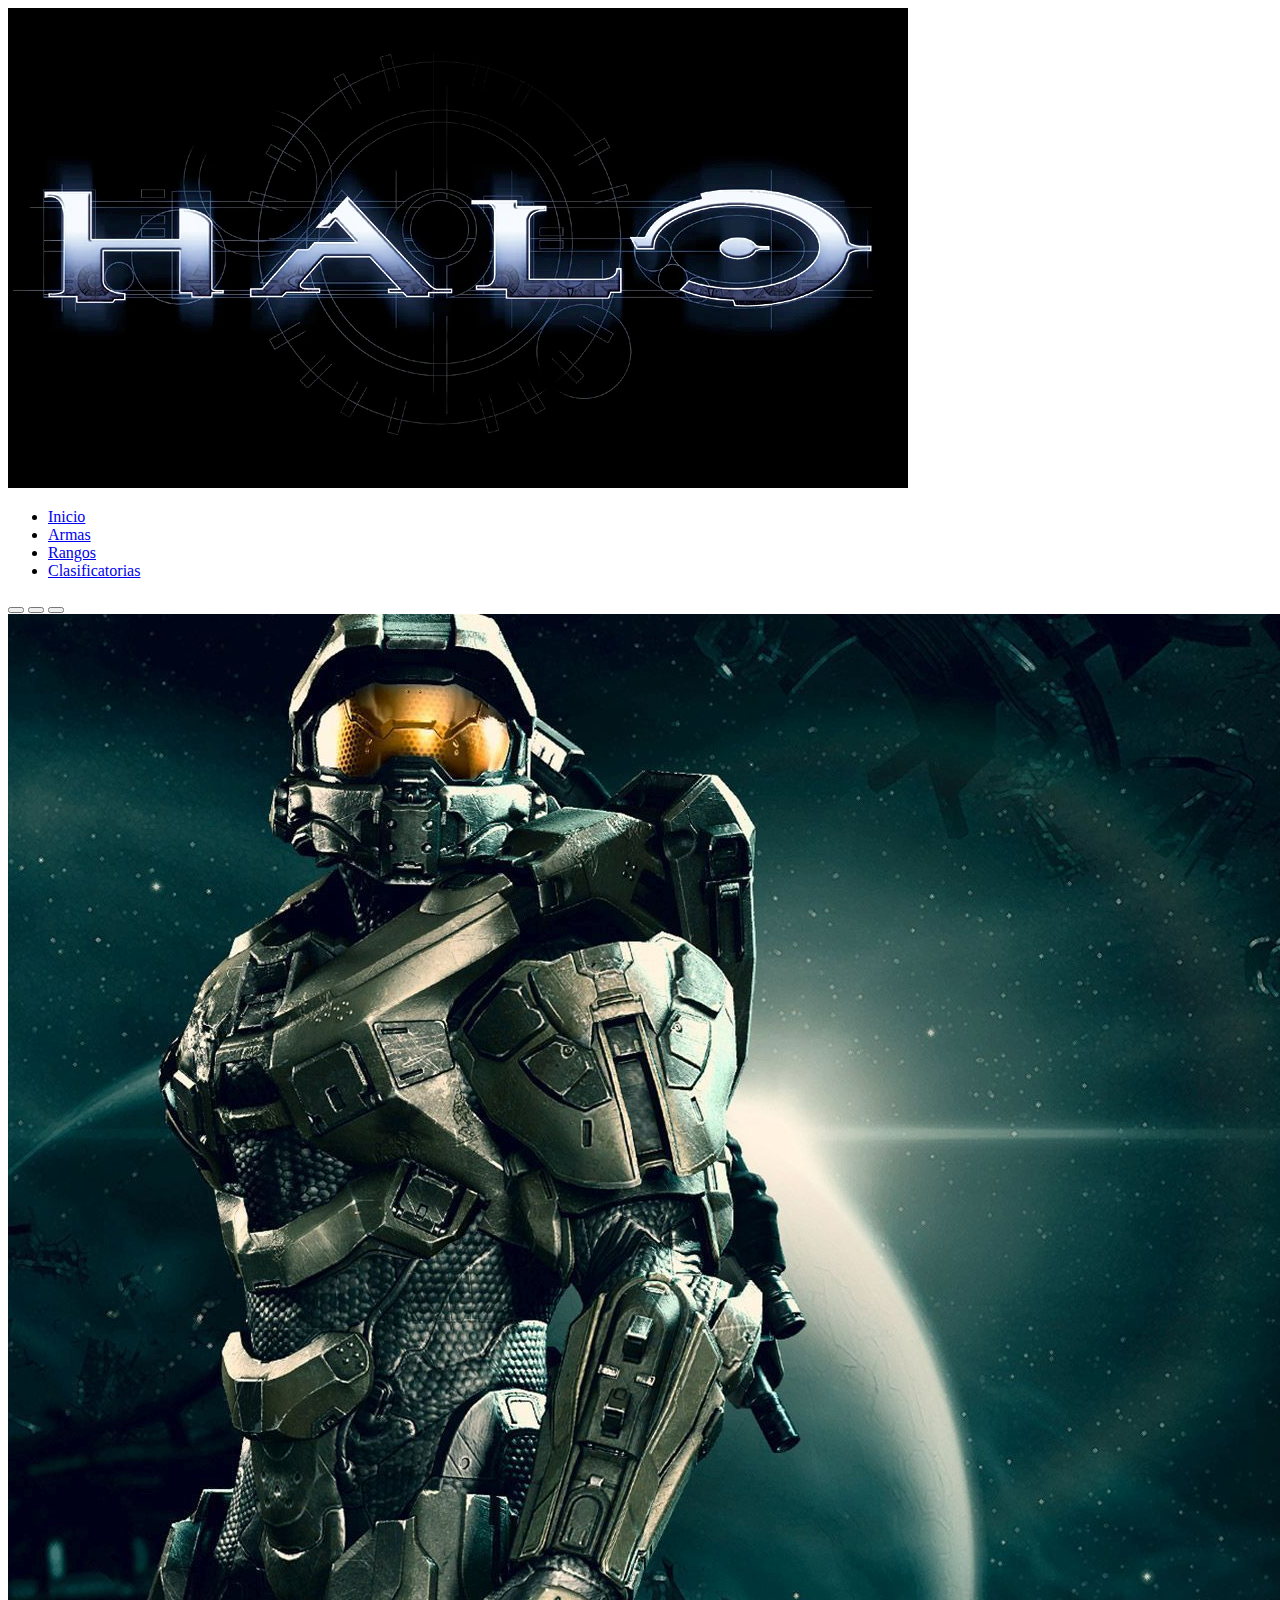
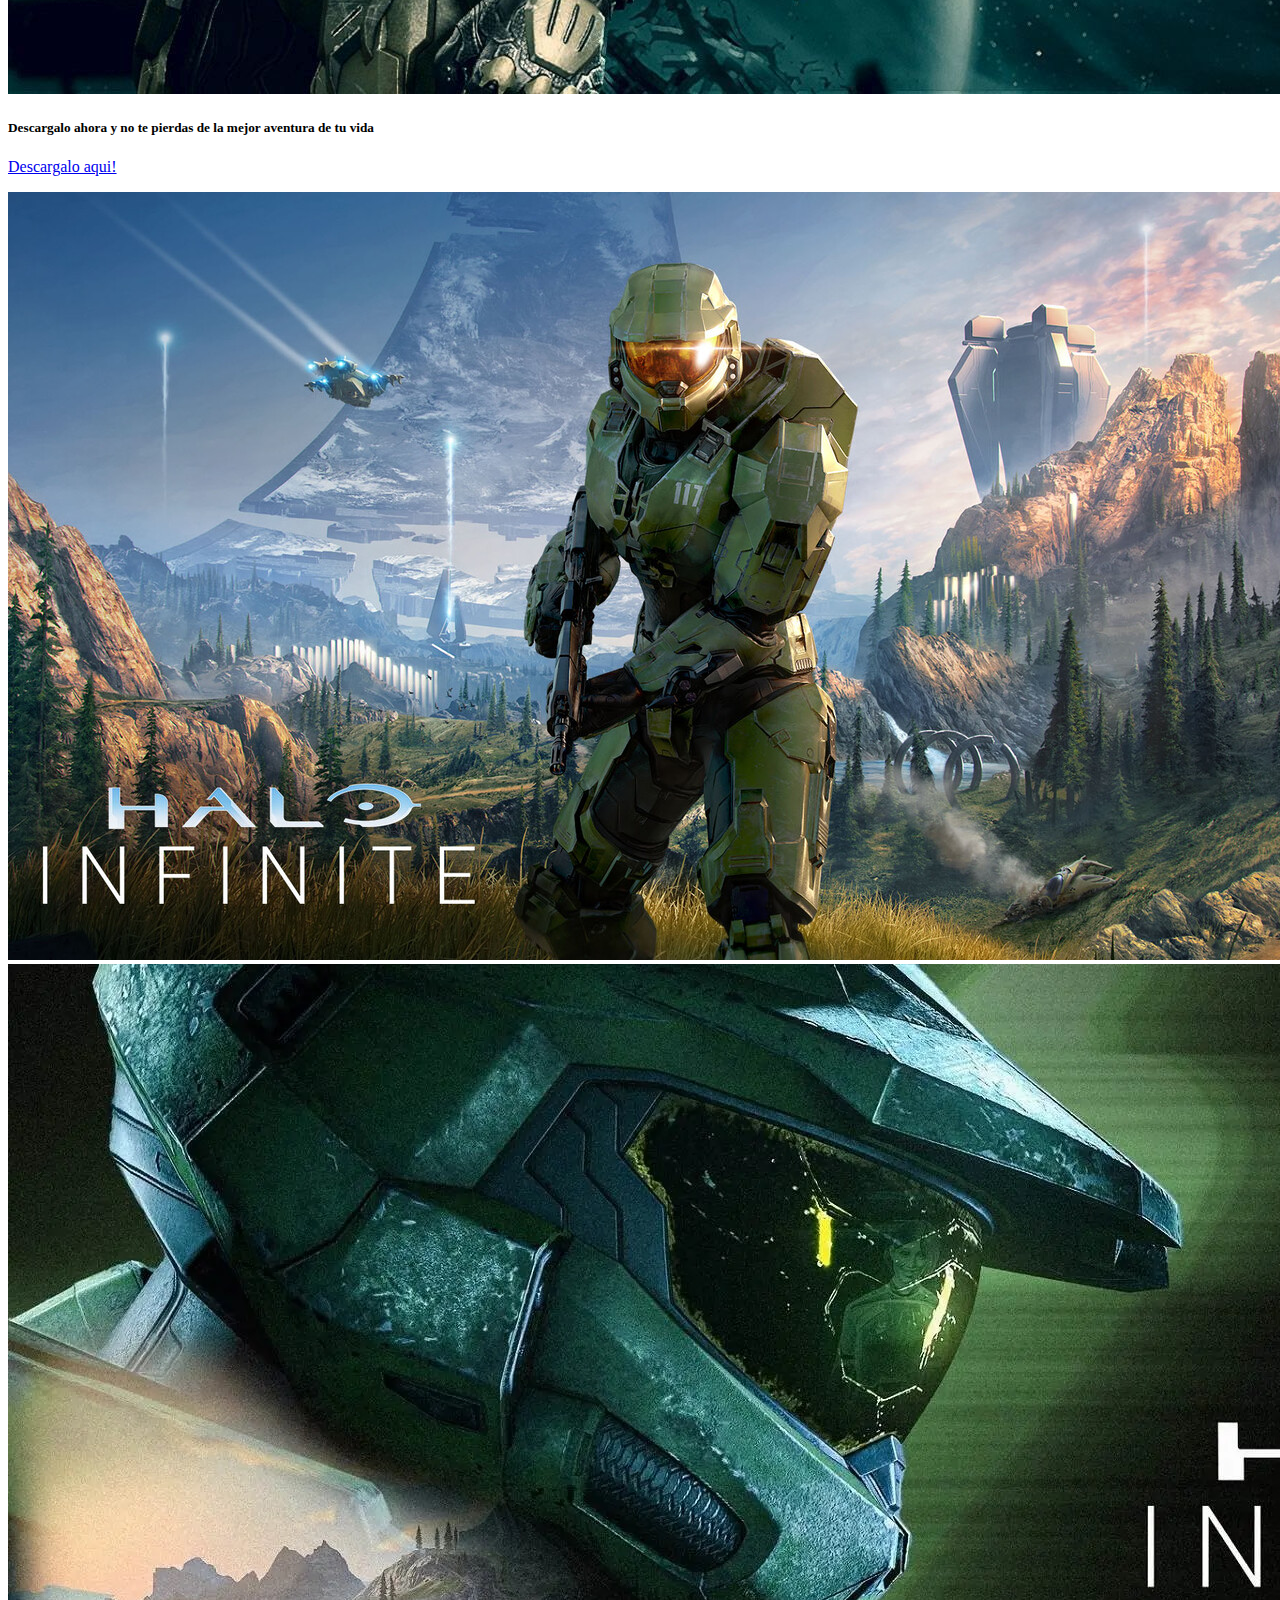
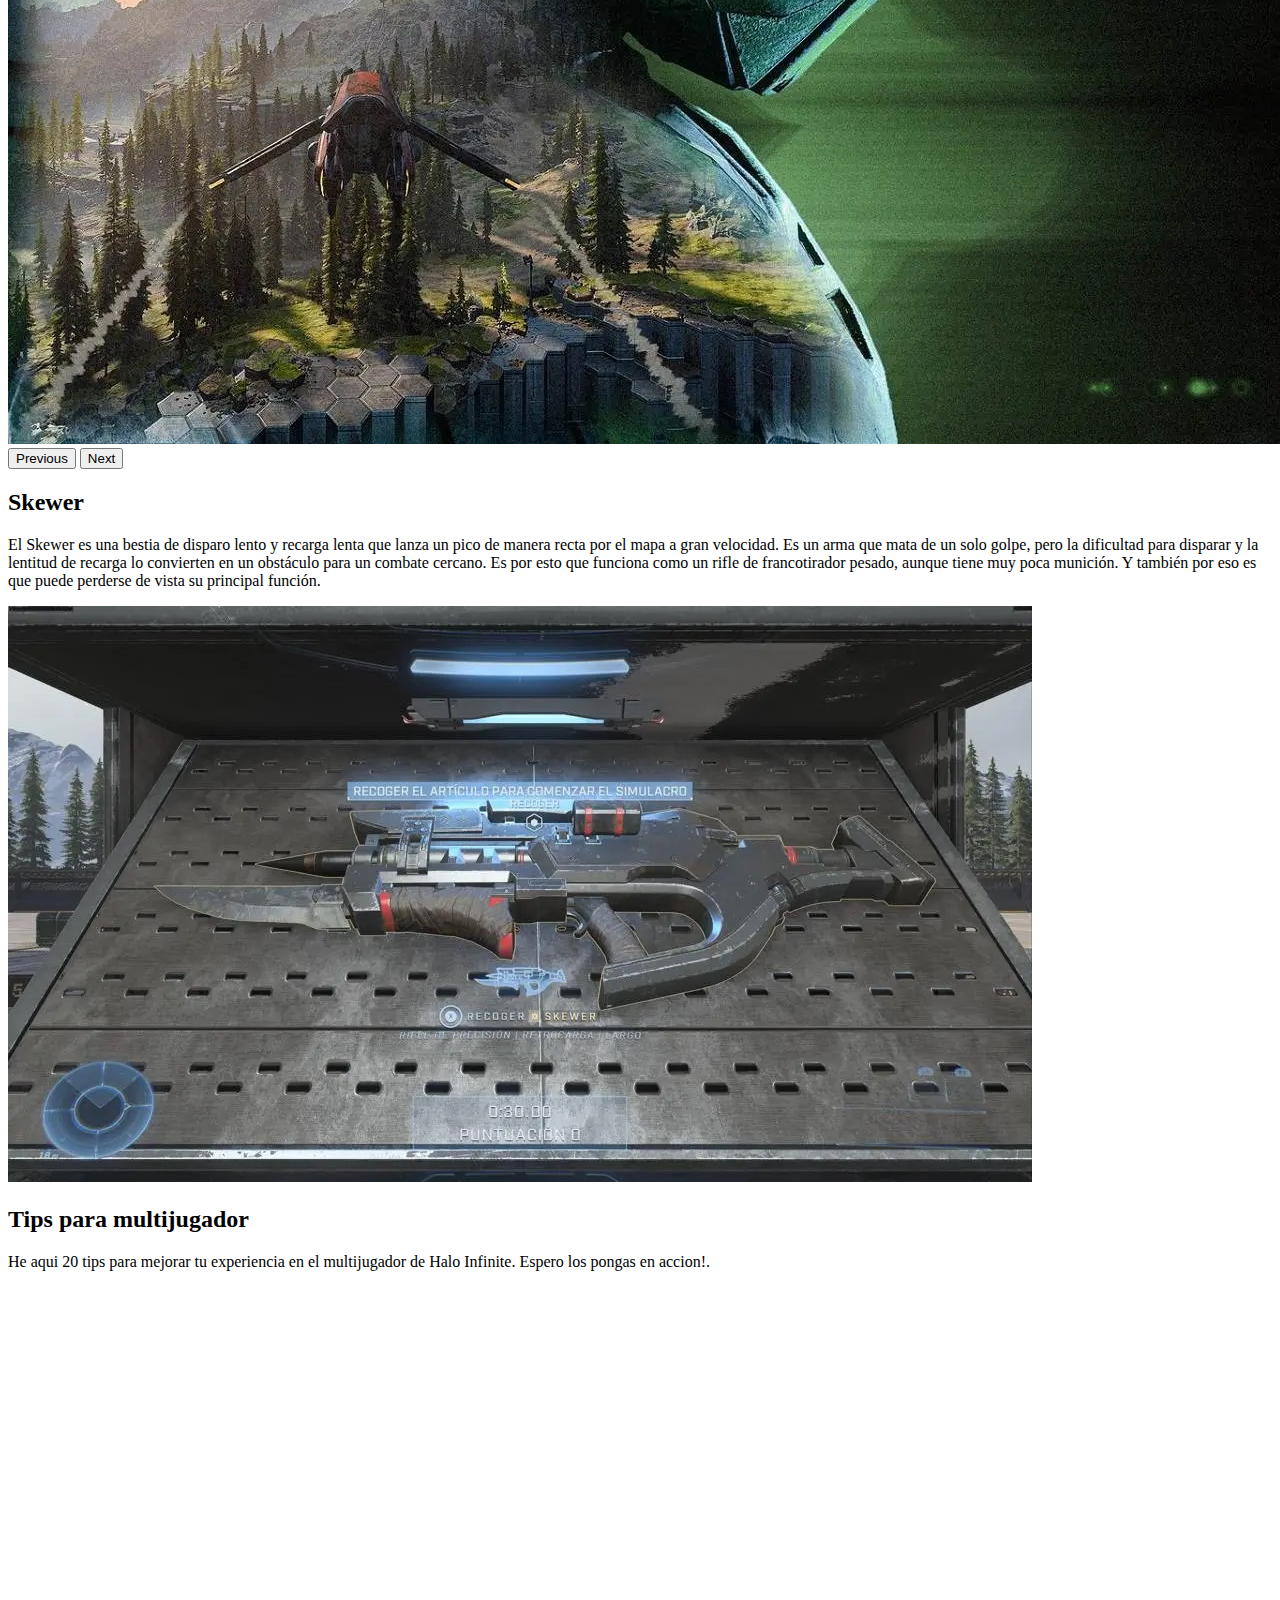
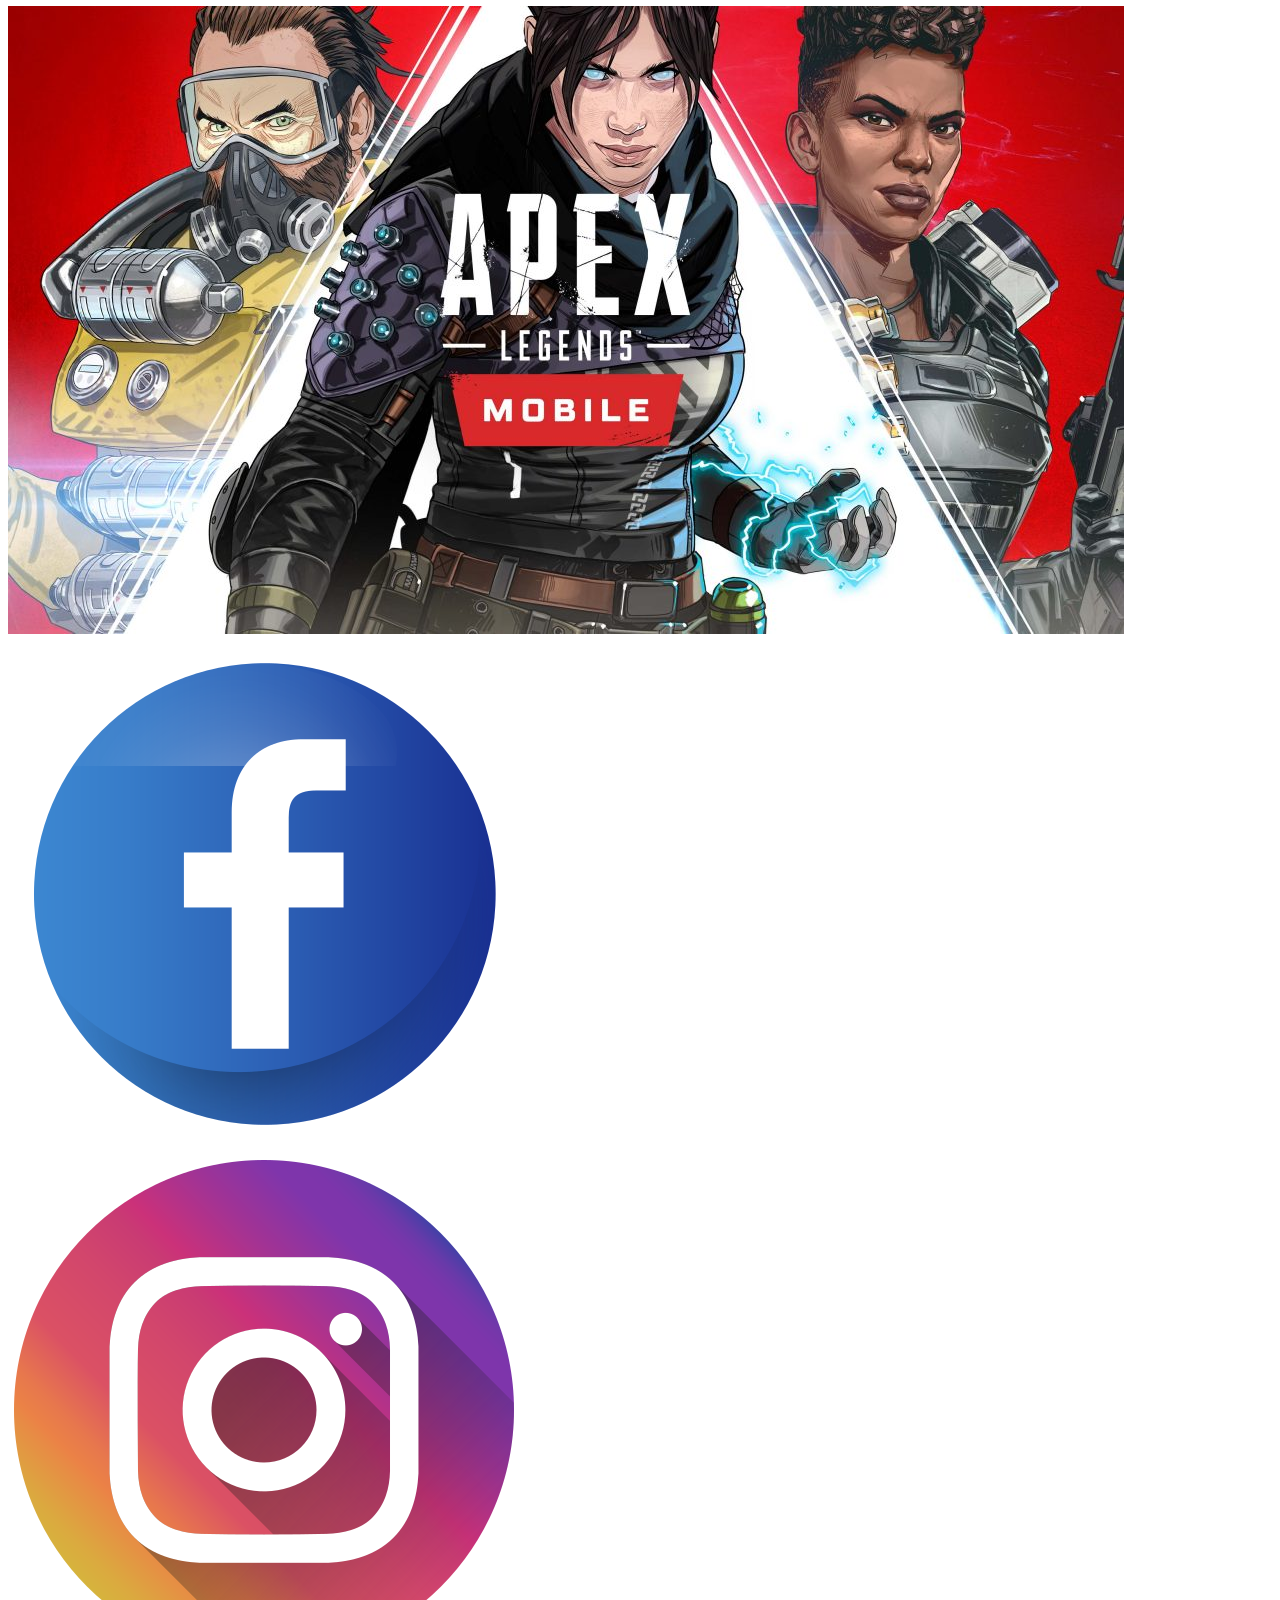
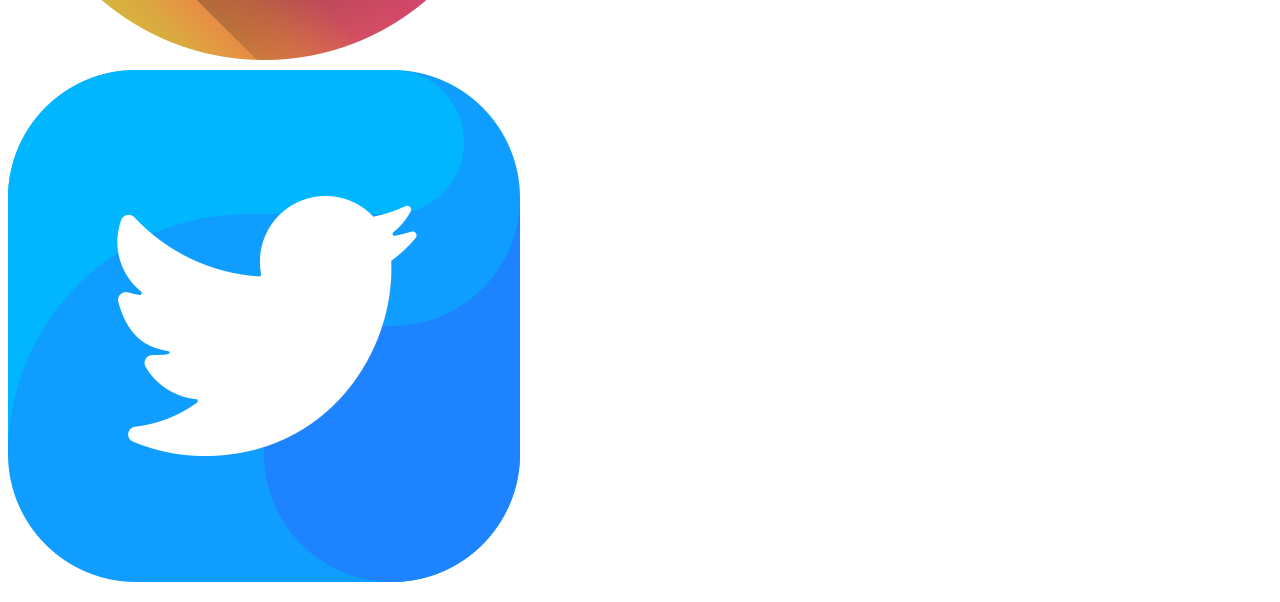
<file: index.html>
<!DOCTYPE html>
<html lang="en">
<head>
    <meta charset="UTF-8">
    <meta http-equiv="X-UA-Compatible" content="IE=edge">
    <meta name="viewport" content="width=device-width, initial-scale=1.0">
    <title>Halo Infinite</title>
    <!-- CSS boostrap -->
    <link href="https://cdn.jsdelivr.net/npm/bootstrap@5.2.2/dist/css/bootstrap.min.css" rel="stylesheet" integrity="sha384-Zenh87qX5JnK2Jl0vWa8Ck2rdkQ2Bzep5IDxbcnCeuOxjzrPF/et3URy9Bv1WTRi" crossorigin="anonymous">
</head>
    
    
<body>
    <header id="header">
        <div class="logo">
            <img src="./img/logo.jpg" alt="logo">
        </div>
        <nav class="menu">
            <ul>
                <li><a href="./index.html">Inicio</a></li>
                <li><a href="./pages/armas.html">Armas</a></li>
                <li><a href="./pages/rangos.html">Rangos</a></li>
                <li><a href="./pages/clasificatorias.html">Clasificatorias</a></li>
            </ul>
        </nav>
    </header>
    
    <main id="principal">
        <div id="carouselExampleCaptions" class="carousel slide" data-bs-ride="false">
            <div class="carousel-indicators">
              <button type="button" data-bs-target="#carouselExampleCaptions" data-bs-slide-to="0" class="active" aria-current="true" aria-label="Slide 1"></button>
              <button type="button" data-bs-target="#carouselExampleCaptions" data-bs-slide-to="1" aria-label="Slide 2"></button>
              <button type="button" data-bs-target="#carouselExampleCaptions" data-bs-slide-to="2" aria-label="Slide 3"></button>
            </div>
            <div class="carousel-inner">
              <div class="carousel-item active">
                <img src="./img/spartan.jpg" class="d-block w-100" alt="spartan">
                <div class="carousel-caption d-none d-md-block">
                  <h5>Descargalo ahora y no te pierdas de la mejor aventura de tu vida </h5>
                  <p><a href="https://www.xbox.com/es-CO/games/halo-infinite" target="_blank">Descargalo aqui!</a></p>
                </div>
              </div>
              <div class="carousel-item">
                <img src="./img/infinite.jpeg" class="d-block w-100" alt="infinite">
            </div>
            <div class="carousel-item">
              <img src="./img/Halo-Infinite.jpg" class="d-block w-100" alt="halo-infinite">
                </div>
            </div>
            <button class="carousel-control-prev" type="button" data-bs-target="#carouselExampleCaptions" data-bs-slide="prev">
                <span class="carousel-control-prev-icon" aria-hidden="true"></span>
                <span class="visually-hidden">Previous</span>
            </button>
            <button class="carousel-control-next" type="button" data-bs-target="#carouselExampleCaptions" data-bs-slide="next">
                <span class="carousel-control-next-icon" aria-hidden="true"></span>
                <span class="visually-hidden">Next</span>
            </button>
      </div>
                
                
    </main>

    <section id="armas">
        <div class="armaPri">
            <h2>Skewer</h2>
            <p>El Skewer es una bestia de disparo lento y recarga lenta que lanza un pico de manera recta por el mapa a gran velocidad. Es un arma que mata de un solo golpe, pero la dificultad para disparar y la lentitud de recarga lo convierten en un obstáculo para un combate cercano. Es por esto que funciona como un rifle de francotirador pesado, aunque tiene muy poca munición. Y también por eso es que puede perderse de vista su principal función.</p>
        </div>

        <div class="imgArma">
            <a href="./pages/armas.html"><img src="./img/armas/Skewer.jpg" alt="">
            </a>
        </div>
    </section>

    <section id="tips">
        <div class="trucos">
            <h2>Tips para multijugador</h2>
            <p>He aqui 20 tips para mejorar tu experiencia en el multijugador de Halo Infinite. Espero los pongas en accion!.</p>

        </div>

        <div class="truc">
            <iframe width="560" height="315" src="https://www.youtube.com/embed/sIS2DYFETGU" title="YouTube video player" frameborder="0" allow="accelerometer; autoplay; clipboard-write; encrypted-media; gyroscope; picture-in-picture" allowfullscreen></iframe>
        </div>
    </section>

    <aside id="apex">
        <a href="https://www.ea.com/es-es/games/apex-legends" target="_blank">
            <img src="./img/apex.jpg" alt="apex">
        </a>
    </aside>

    <footer id="redes">
        <div>
            <div>
                <a href="https://es-la.facebook.com/" target="_blank"><img src="./img/redes/facebook.png" alt="facebook"></a>
            </div>

            <div>
                <a href="https://www.instagram.com/" target="_blank"><img src="./img/redes/instagram.png" alt="instagram"></a>
            </div>

            <div>
                <a href="https://twitter.com/?lang=es" target="_blank"><img src="./img/redes/twitter.png" alt="twitter"></a>
            </div>
        </div>

        <div>
            <p></p>
        </div>
    </footer>
    <!-- JavaScript Bundle with Popper -->
    <script src="https://cdn.jsdelivr.net/npm/bootstrap@5.2.2/dist/js/bootstrap.bundle.min.js" integrity="sha384-OERcA2EqjJCMA+/3y+gxIOqMEjwtxJY7qPCqsdltbNJuaOe923+mo//f6V8Qbsw3" crossorigin="anonymous"></script>
</body>
</html>
</file>
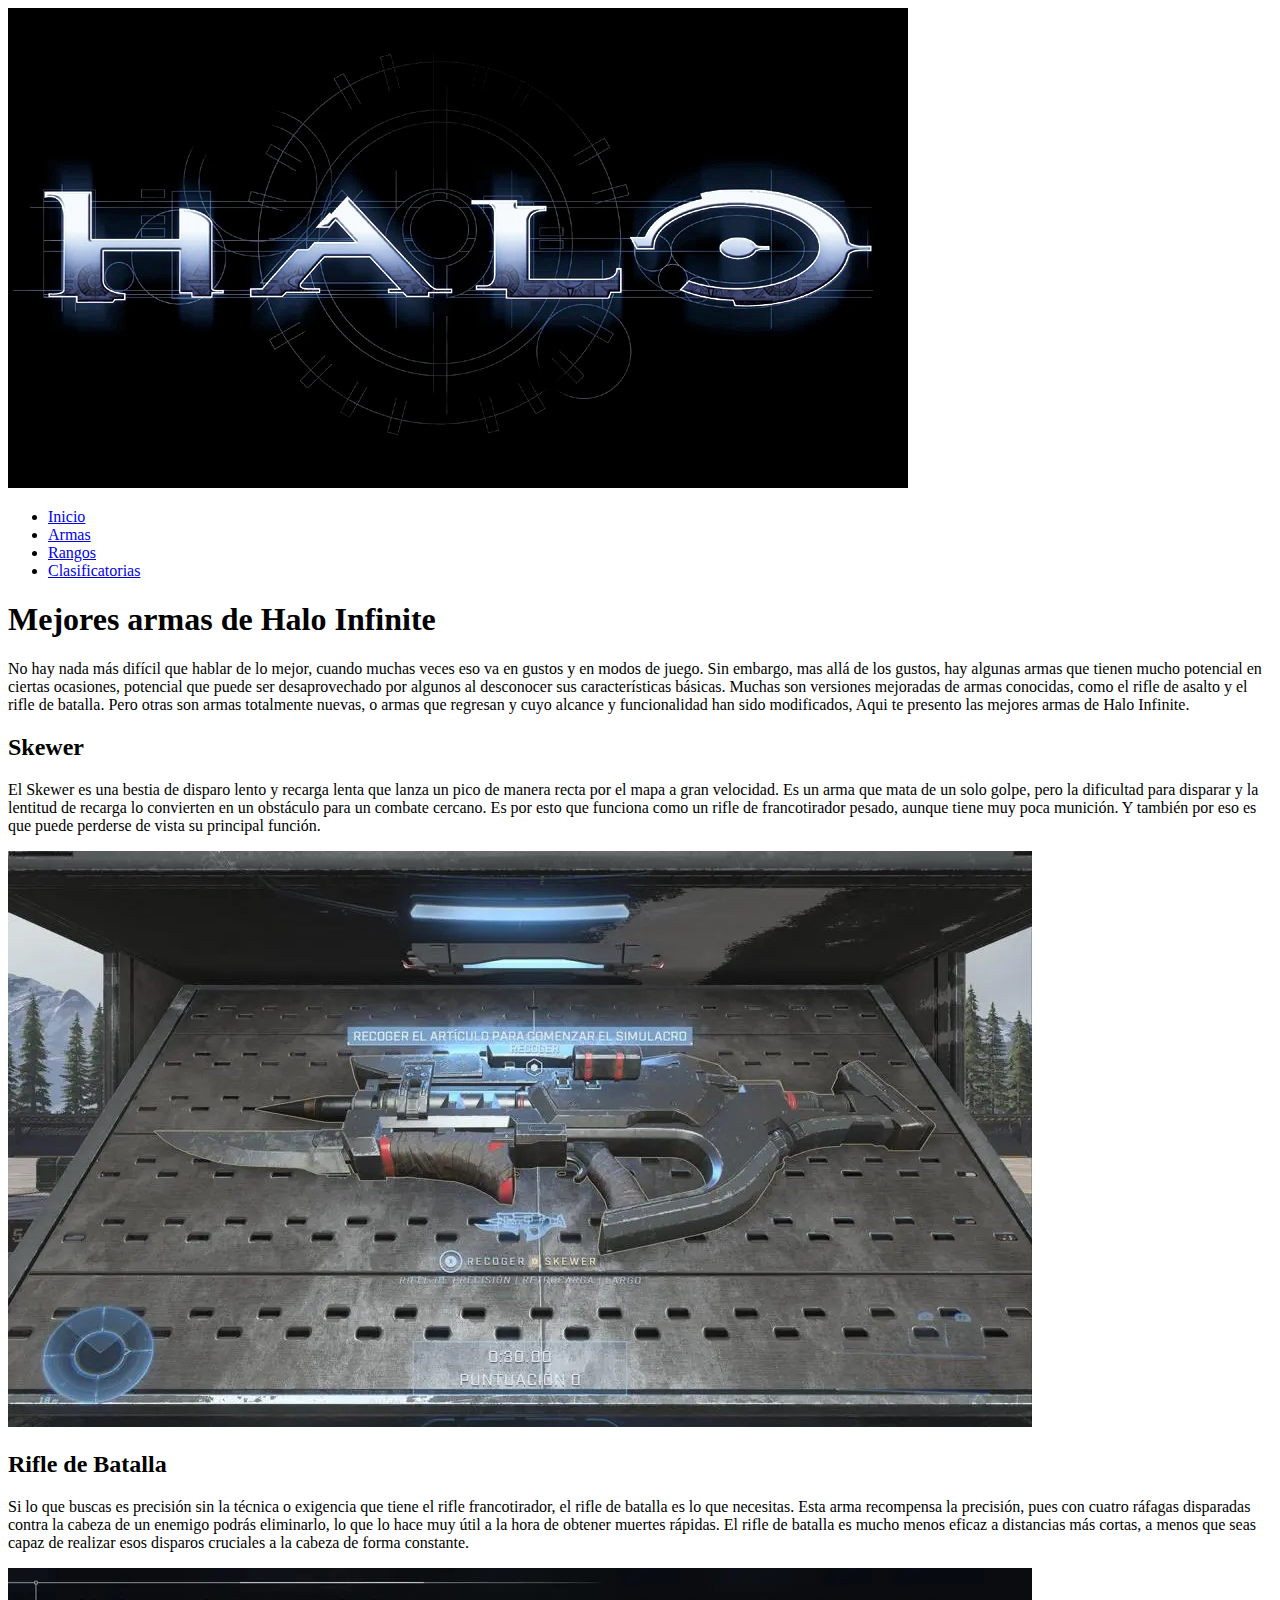
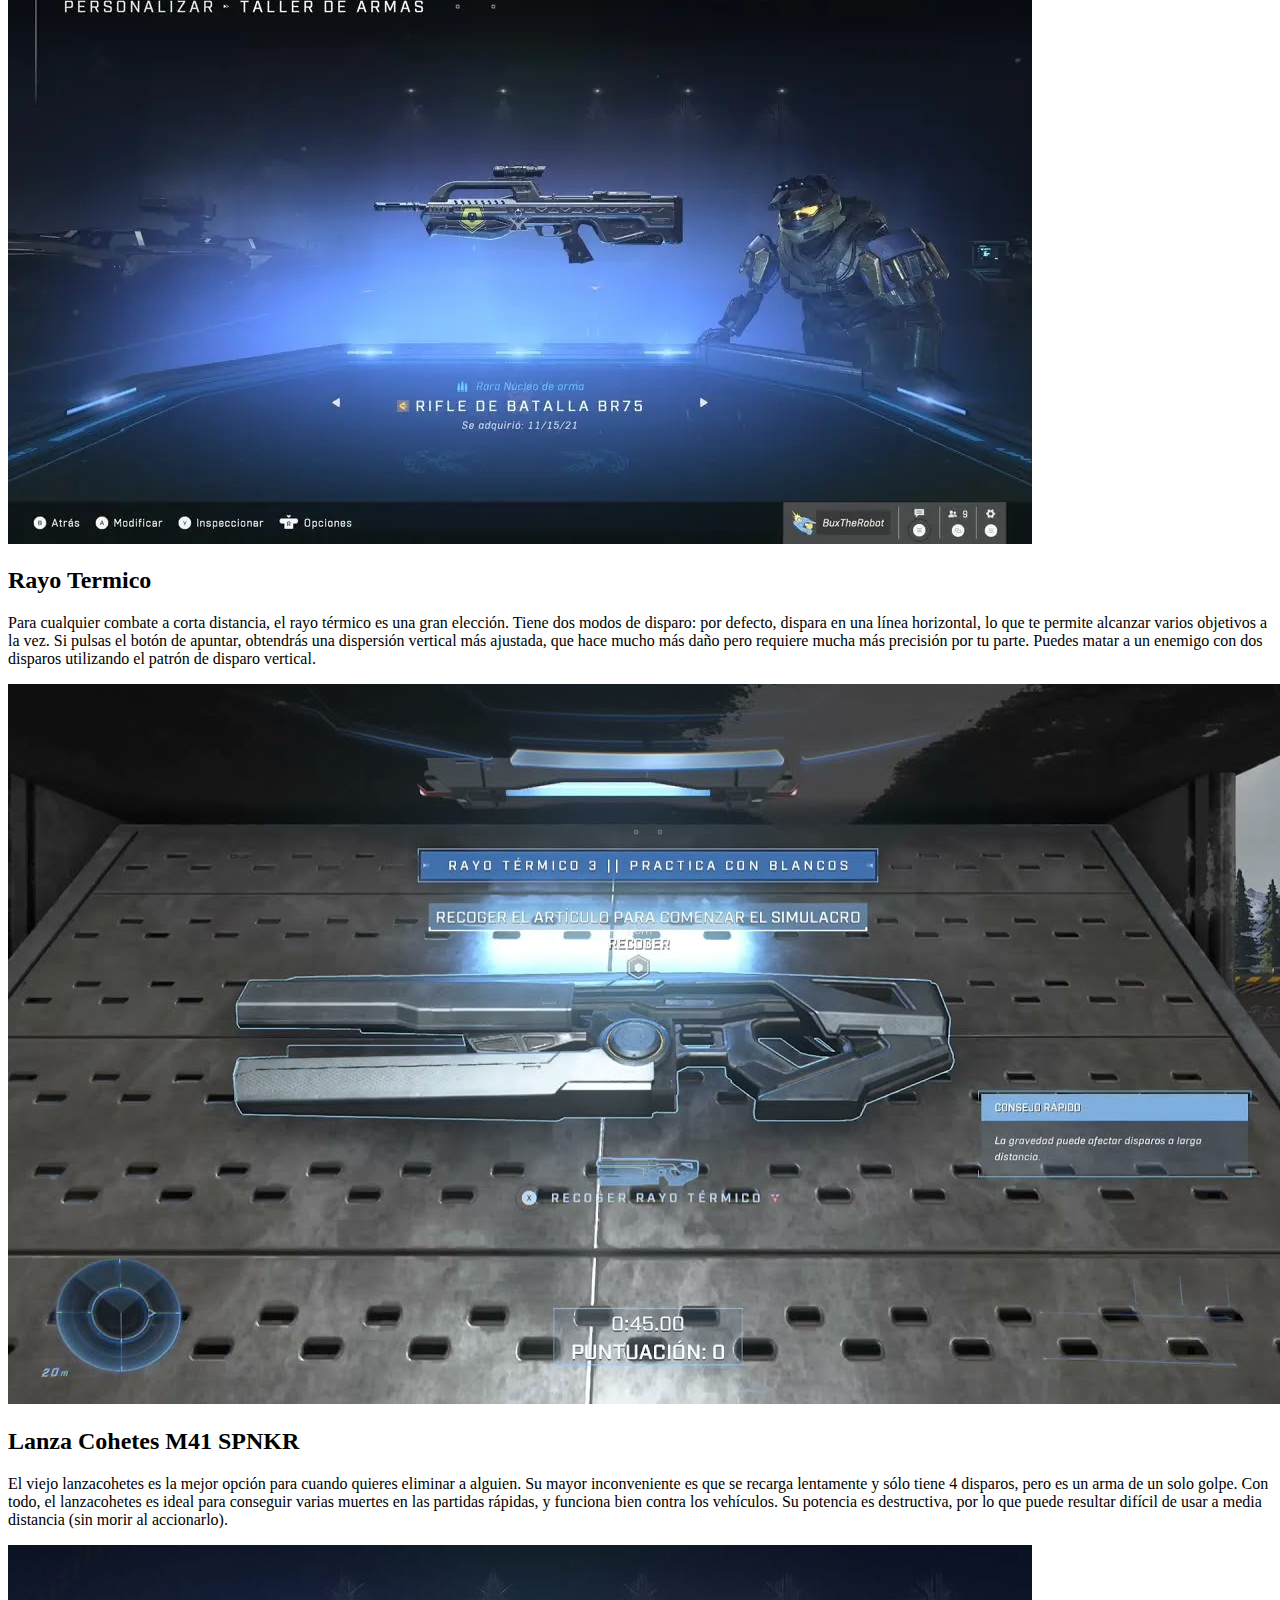
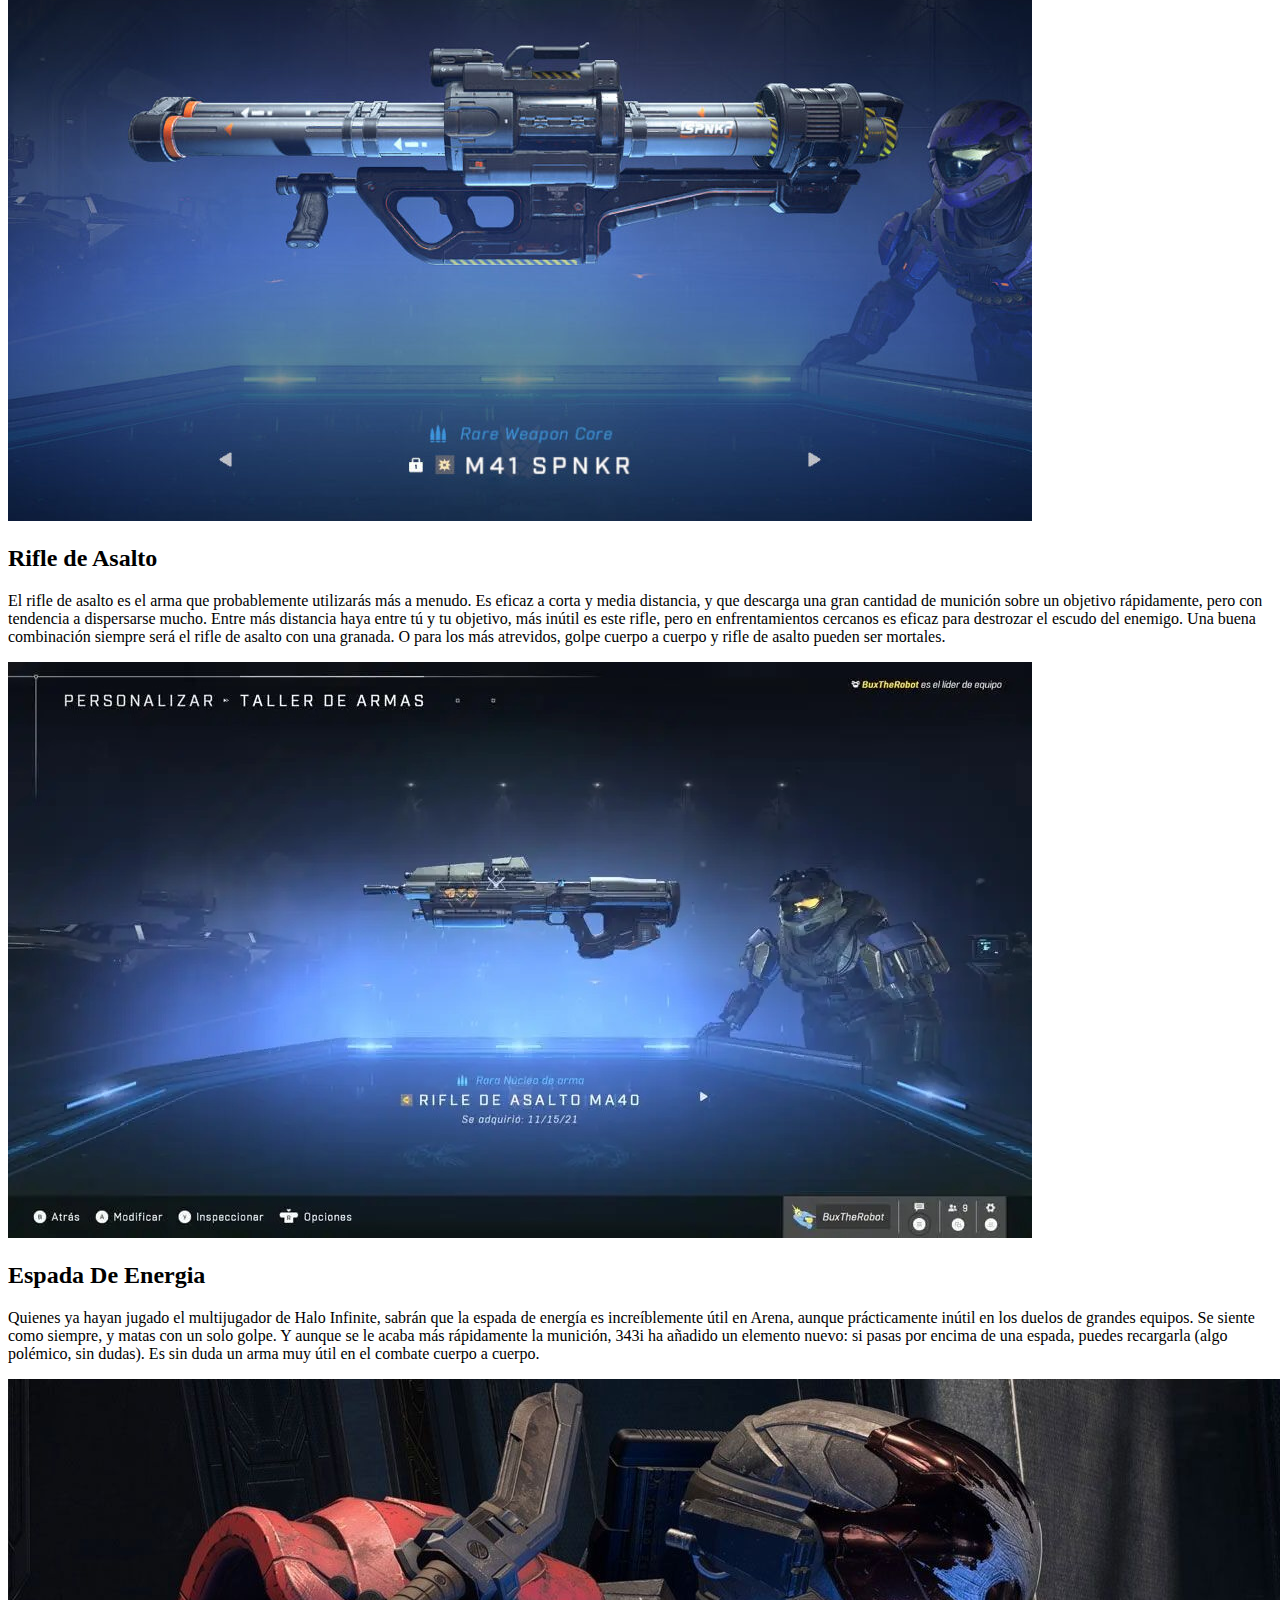
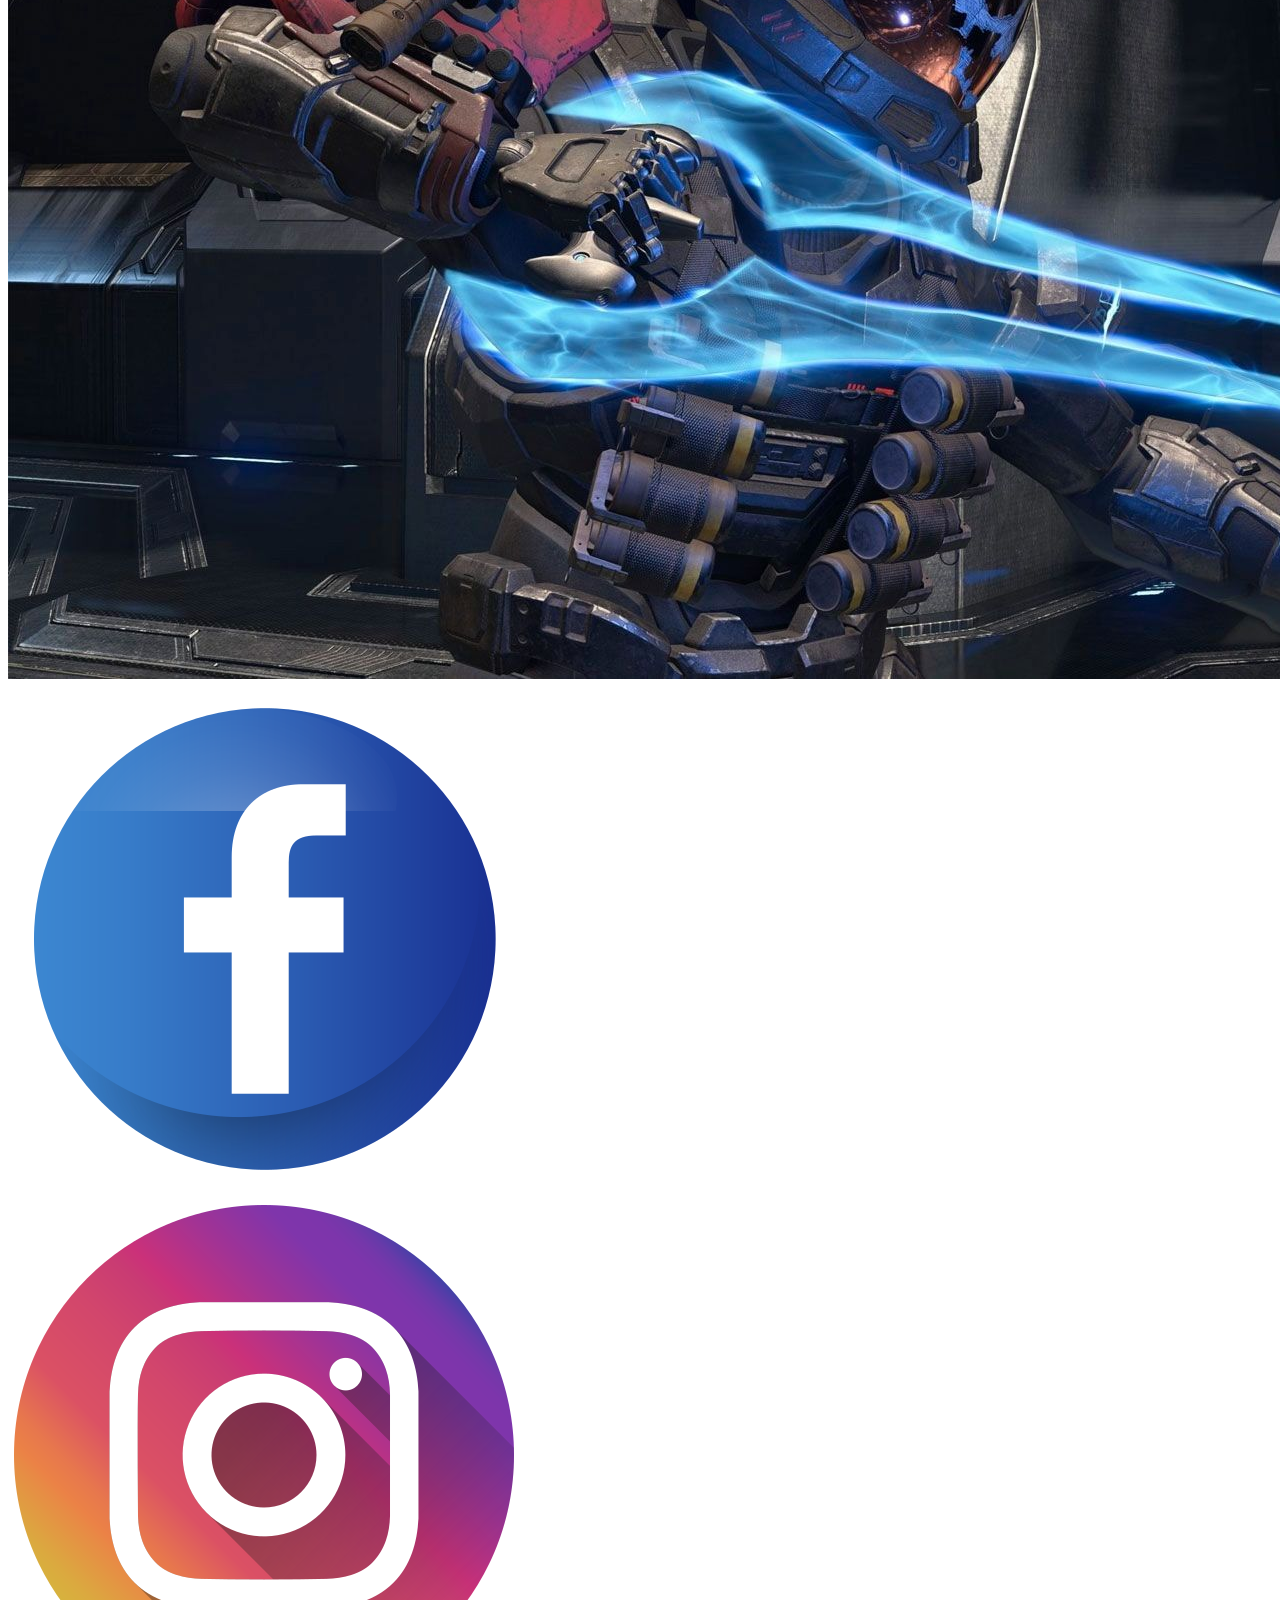
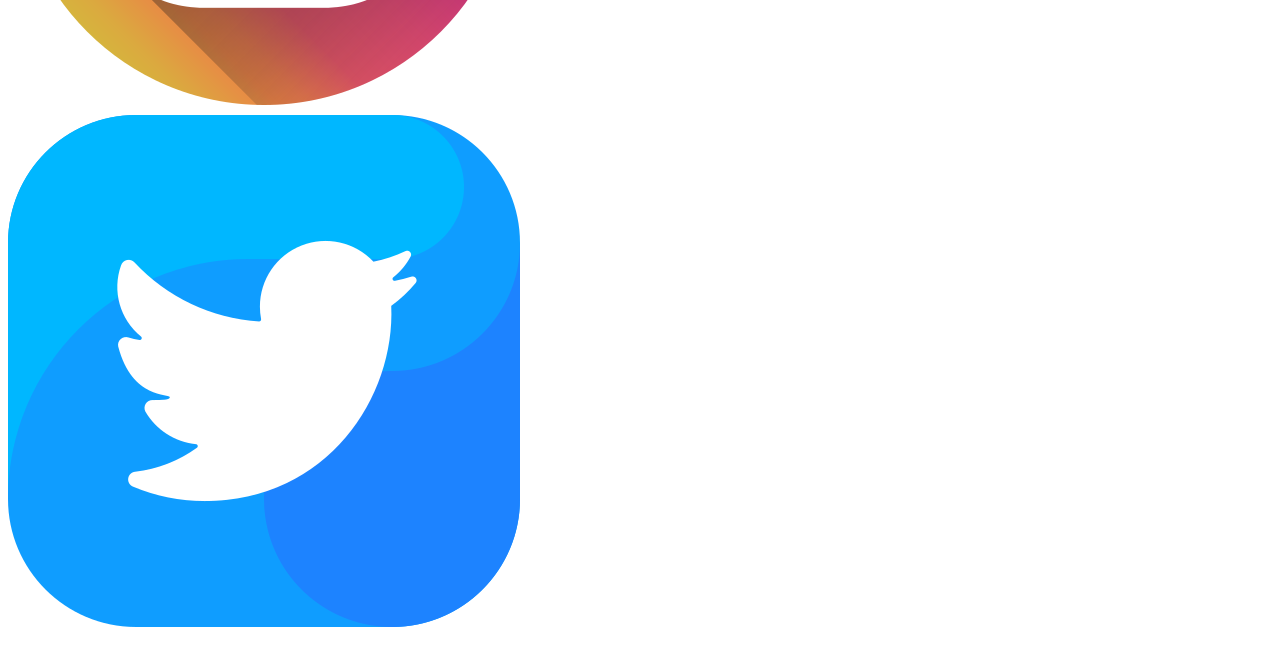
<file: pages/armas.html>
<!DOCTYPE html>
<html lang="en">
<head>
    <meta charset="UTF-8">
    <meta http-equiv="X-UA-Compatible" content="IE=edge">
    <meta name="viewport" content="width=device-width, initial-scale=1.0">
    <title>Armas</title>
   
</head>
<body>
    <header id="header">
        <div class="logo">
            <img src="../img/logo.jpg" alt="logo">
        </div>
        <nav class="menu">
            <ul>
                <li><a href="../index.html">Inicio</a></li>
                <li><a href="../pages/armas.html">Armas</a></li>
                <li><a href="./rangos.html">Rangos</a></li>
                <li><a href="./clasificatorias.html">Clasificatorias</a></li>
            </ul>
        </nav>
    </header>
    
    <main id="armas">
        <div class="mejor">
            <h1>Mejores armas de Halo Infinite</h1>
            <p>No hay nada más difícil que hablar de lo mejor, cuando muchas veces eso va en gustos y en modos de juego. Sin embargo, mas allá de los gustos, hay algunas armas que tienen mucho potencial en ciertas ocasiones, potencial que puede ser desaprovechado por algunos al desconocer sus características básicas. Muchas son versiones mejoradas de armas conocidas, como el rifle de asalto y el rifle de batalla. Pero otras son armas totalmente nuevas, o armas que regresan y cuyo alcance y funcionalidad han sido modificados, Aqui te presento las mejores armas de Halo Infinite.</p>
        </div>
    </main>

    <section id="skewer">
        <div class="ske">
            <h2>Skewer</h2>
            <p>El Skewer es una bestia de disparo lento y recarga lenta que lanza un pico de manera recta por el mapa a gran velocidad. Es un arma que mata de un solo golpe, pero la dificultad para disparar y la lentitud de recarga lo convierten en un obstáculo para un combate cercano. Es por esto que funciona como un rifle de francotirador pesado, aunque tiene muy poca munición. Y también por eso es que puede perderse de vista su principal función.</p>
        </div>
        <div class="skei">
            <img src="../img/armas/Skewer.jpg" alt="skewer">
        </div>
    </section>

    <section id="rifle">
        <div class="batalla">
            <h2>Rifle de Batalla</h2>
            <p>Si lo que buscas es precisión sin la técnica o exigencia que tiene el rifle francotirador, el rifle de batalla es lo que necesitas. Esta arma recompensa la precisión, pues con cuatro ráfagas disparadas contra la cabeza de un enemigo podrás eliminarlo, lo que lo hace muy útil a la hora de obtener muertes rápidas. El rifle de batalla es mucho menos eficaz a distancias más cortas, a menos que seas capaz de realizar esos disparos cruciales a la cabeza de forma constante.</p>
        </div>
        <div class="riflei">
            <img src="../img/armas/rifle-de-batalla.jpg" alt="rifle-de-batalla">
        </div>
    </section>

    <section id="rayo">
        <div class="termico">
            <h2>Rayo Termico</h2>
            <p>Para cualquier combate a corta distancia, el rayo térmico es una gran elección. Tiene dos modos de disparo: por defecto, dispara en una línea horizontal, lo que te permite alcanzar varios objetivos a la vez. Si pulsas el botón de apuntar, obtendrás una dispersión vertical más ajustada, que hace mucho más daño pero requiere mucha más precisión por tu parte. Puedes matar a un enemigo con dos disparos utilizando el patrón de disparo vertical.</p>
        </div>
        <div class="rayoi">
            <img src="../img/armas/rayo-termico.jpg" alt="rayo-termico">
        </div>
    </section>

    <section id="lanza">
        <div class="cohete">
            <h2>Lanza Cohetes M41 SPNKR</h2>
            <p>El viejo lanzacohetes es la mejor opción para cuando quieres eliminar a alguien. Su mayor inconveniente es que se recarga lentamente y sólo tiene 4 disparos, pero es un arma de un solo golpe. Con todo, el lanzacohetes es ideal para conseguir varias muertes en las partidas rápidas, y funciona bien contra los vehículos. Su potencia es destructiva, por lo que puede resultar difícil de usar a media distancia (sin morir al accionarlo).</p>
        </div>
        <div class="lanzai">
            <img src="../img/armas/lanza-cohetes.jpg" alt="lanza-cohetes">
        </div>
    </section>

    <section id="asalto">
        <div class="deAsalato">
            <h2>Rifle de Asalto</h2>
            <p>El rifle de asalto es el arma que probablemente utilizarás más a menudo. Es eficaz a corta y media distancia, y que descarga una gran cantidad de munición sobre un objetivo rápidamente, pero con tendencia a dispersarse mucho. Entre más distancia haya entre tú y tu objetivo, más inútil es este rifle, pero en enfrentamientos cercanos es eficaz para destrozar el escudo del enemigo. Una buena combinación siempre será el rifle de asalto con una granada. O para los más atrevidos, golpe cuerpo a cuerpo y rifle de asalto pueden ser mortales.</p>
        </div>
        <div class="asaltoi">
            <img src="../img/armas/rifle-de-asalto.jpg" alt="rifle-de-asalto">
        </div>
    </section>

    <section id="espada">
        <div class="energia">
            <h2>Espada De Energia</h2>
            <p>Quienes ya hayan jugado el multijugador de Halo Infinite, sabrán que la espada de energía es increíblemente útil en Arena, aunque prácticamente inútil en los duelos de grandes equipos. Se siente como siempre, y matas con un solo golpe. Y aunque se le acaba más rápidamente la munición, 343i ha añadido un elemento nuevo: si pasas por encima de una espada, puedes recargarla (algo polémico, sin dudas). Es sin duda un arma muy útil en el combate cuerpo a cuerpo.</p>
        </div>
        <div class="espadai">
            <img src="../img/armas/espada-energetica.jpg" alt="espada-energetica">
        </div>
    </section>

    <footer id="redes">
        <div>
            <div>
                <a href="https://es-la.facebook.com/" target="_blank"><img src="../img/redes/facebook.png" alt="facebook"></a>
            </div>

            <div>
                <a href="https://www.instagram.com/" target="_blank"><img src="../img/redes/instagram.png" alt="instagram"></a>
            </div>

            <div>
                <a href="https://twitter.com/?lang=es" target="_blank"><img src="../img/redes/twitter.png" alt="twitter"></a>
            </div>
        </div>

        <div>
            <p></p>
        </div>
    </footer>
    
    

</body>

</html>
</file>
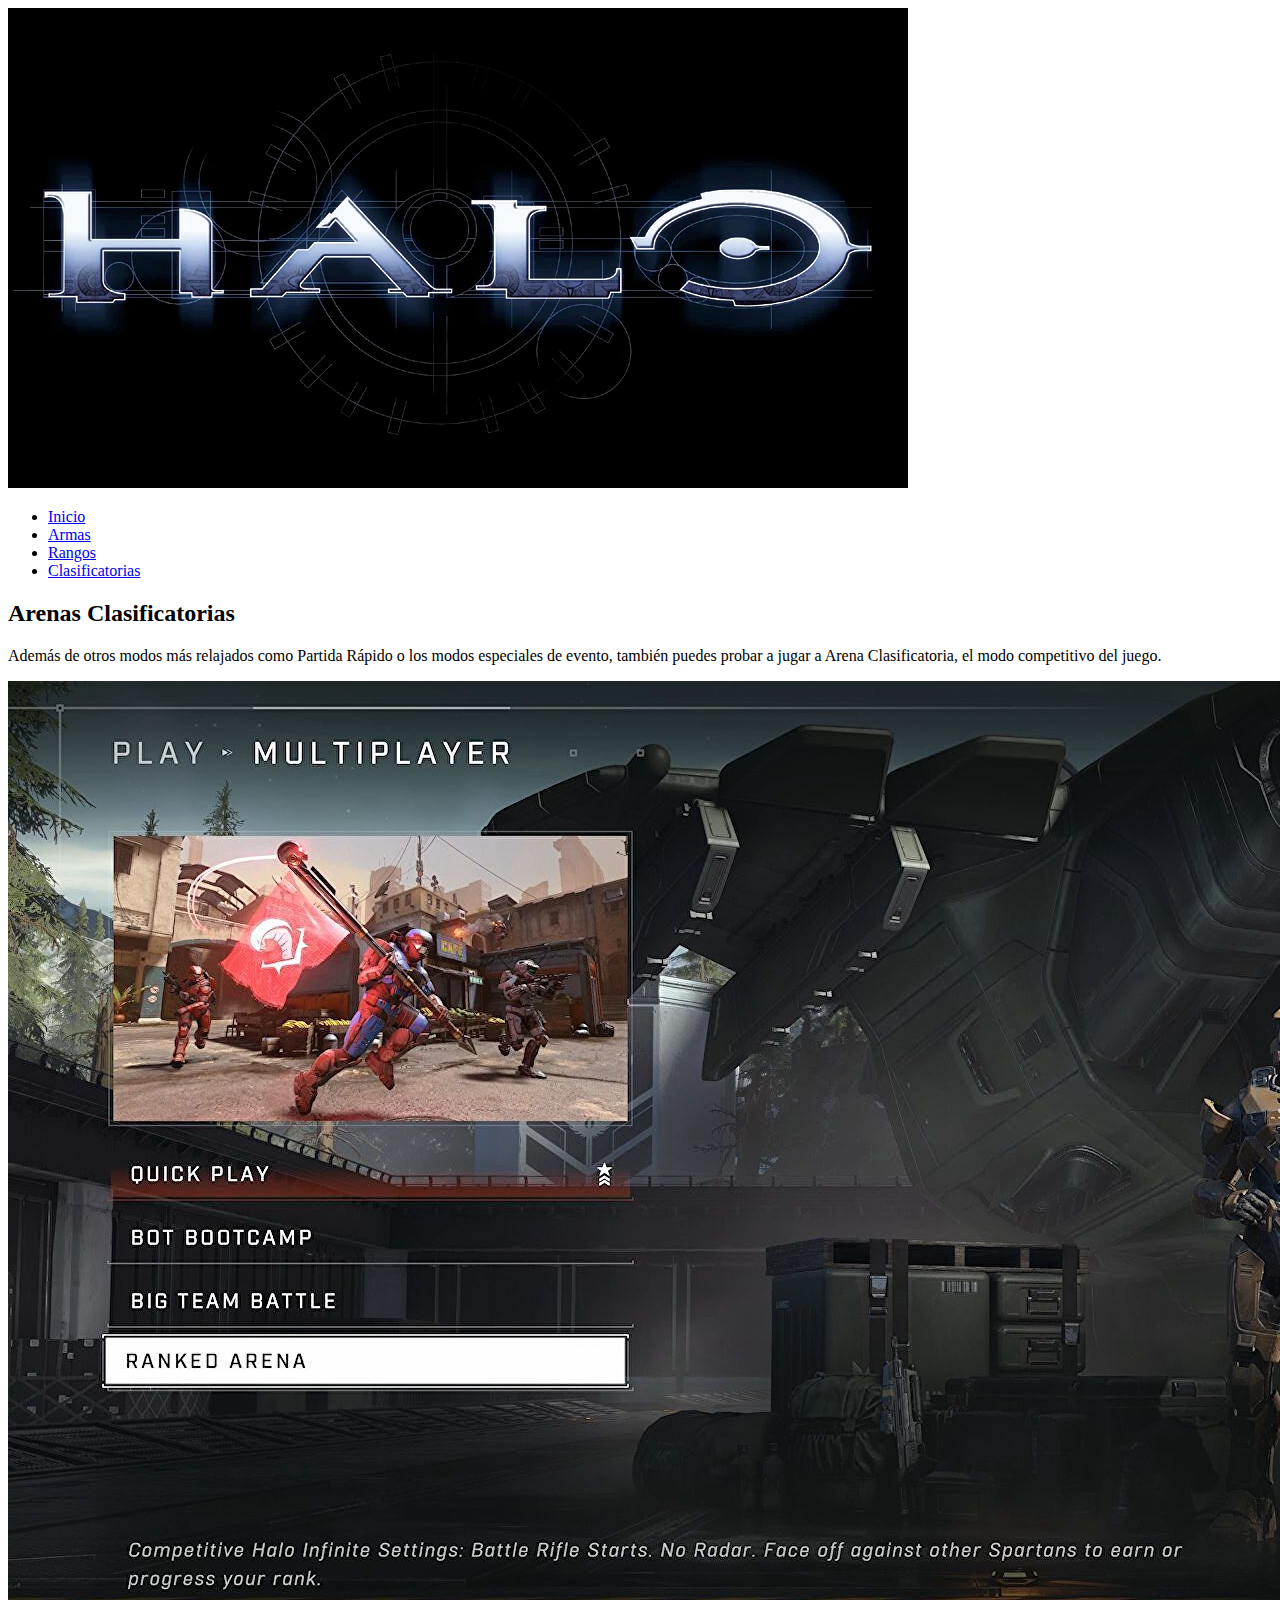
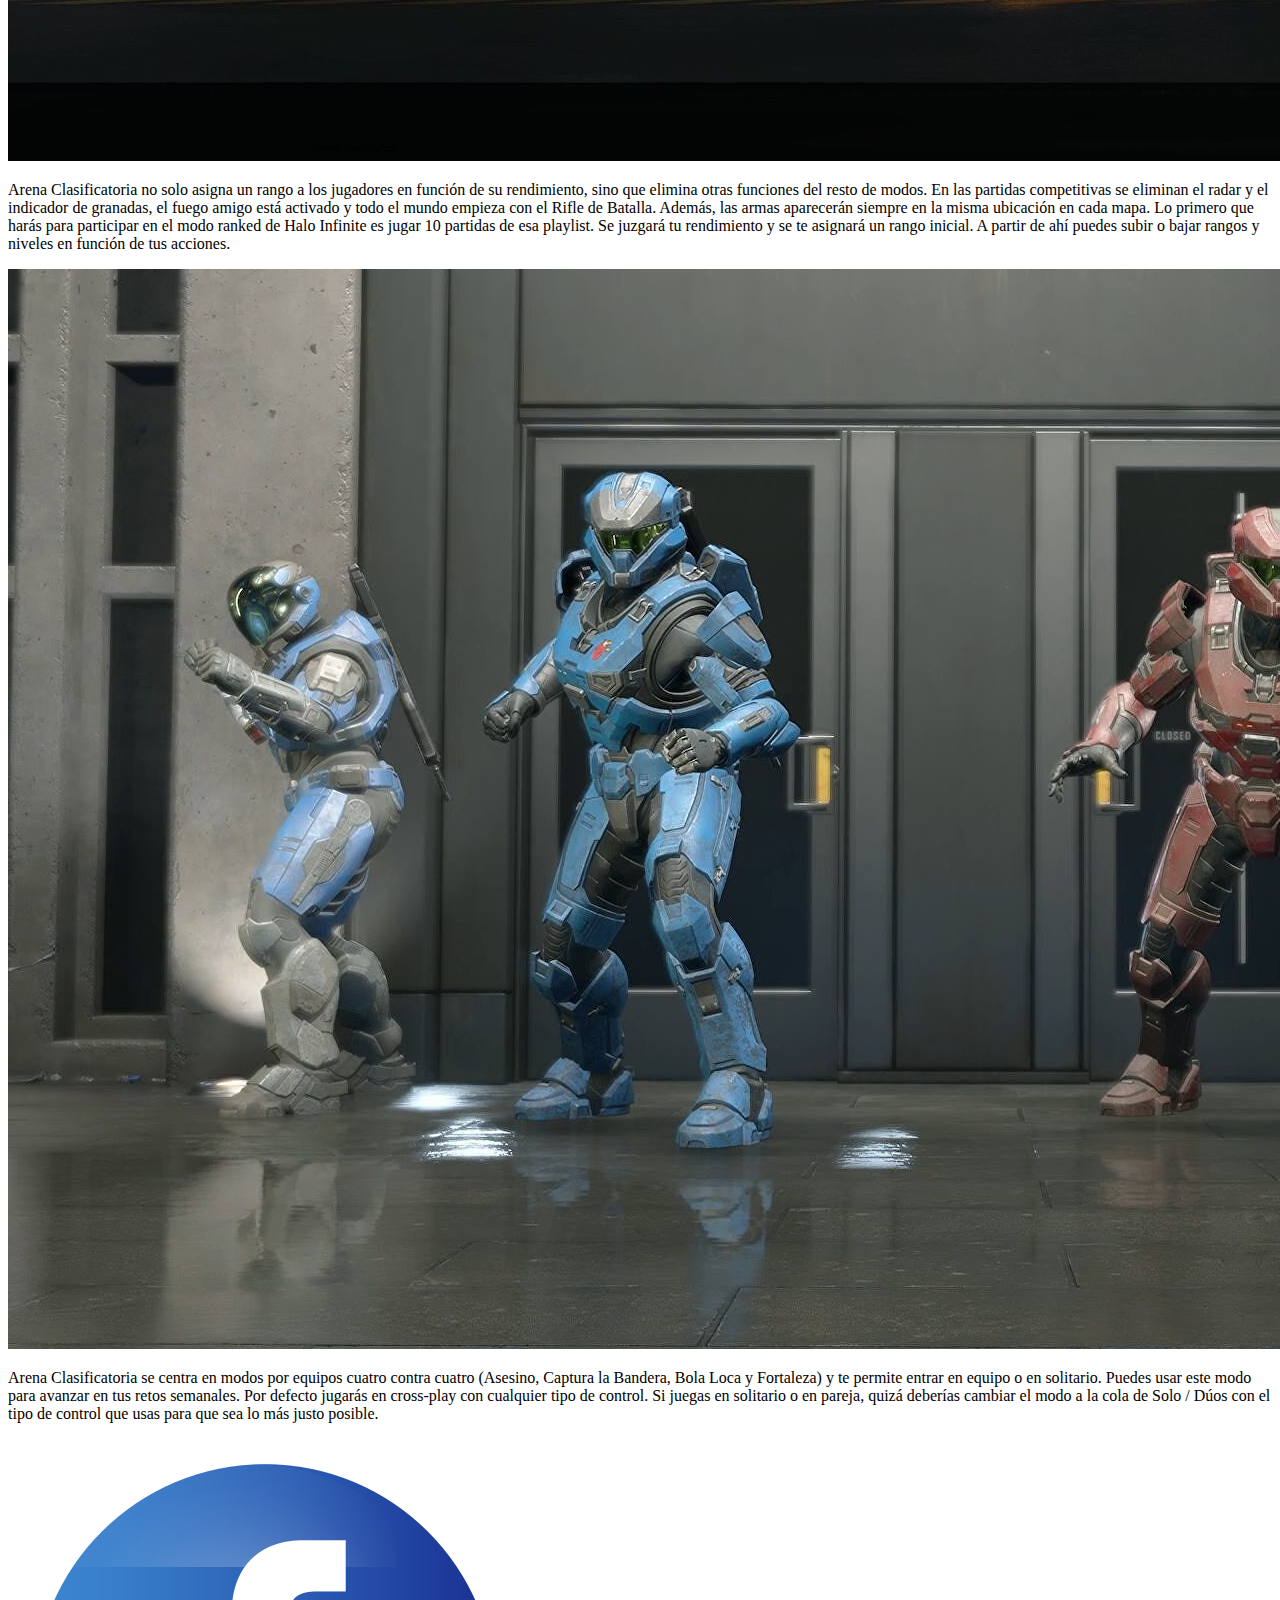
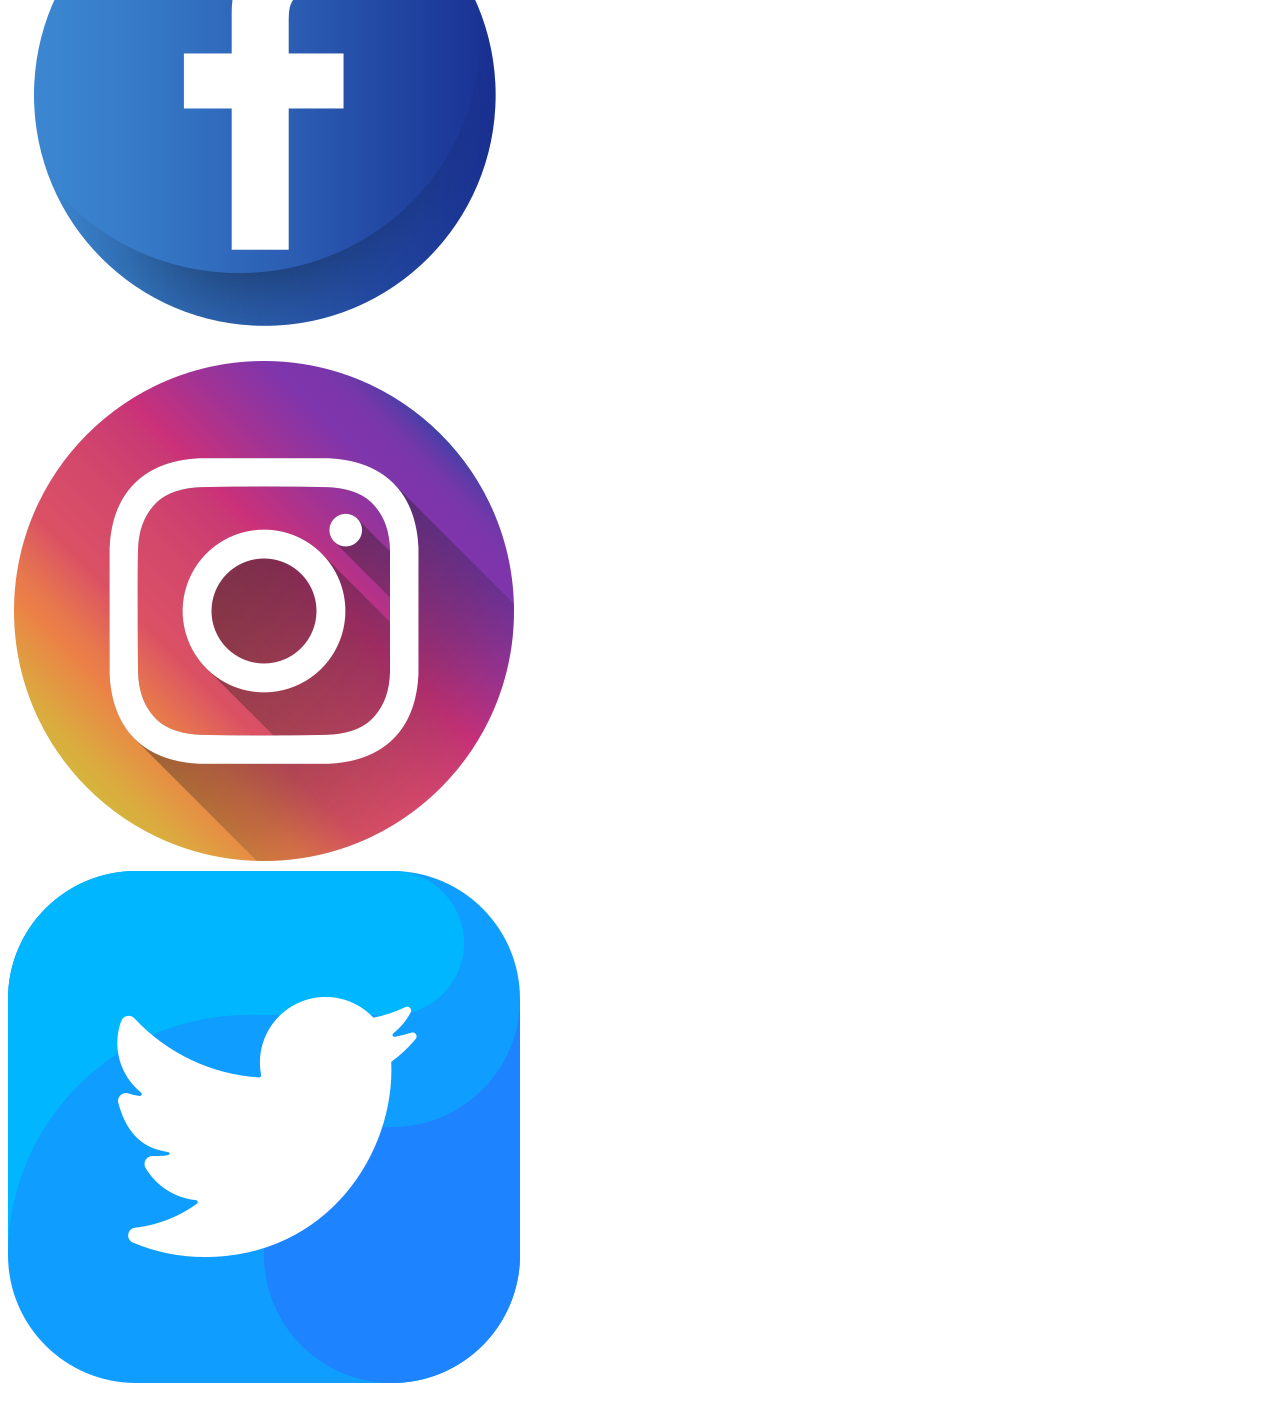
<file: pages/clasificatorias.html>
<!DOCTYPE html>
<html lang="en">
<head>
    <meta charset="UTF-8">
    <meta http-equiv="X-UA-Compatible" content="IE=edge">
    <meta name="viewport" content="width=device-width, initial-scale=1.0">
    <title>Clasificatorias</title>
</head>
<body>
    <header id="header">
        <div class="logo">
            <img src="../img/logo.jpg" alt="logo">
        </div>
        <nav class="menu">
            <ul>
                <li><a href="../index.html">Inicio</a></li>
                <li><a href="./armas.html">Armas</a></li>
                <li><a href="./rangos.html">Rangos</a></li>
                <li><a href="./clasificatorias.html">Clasificatorias</a></li>
            </ul>
        </nav>
    </header>
    <section id="arena">
        <div class="clasi">
            <h2>Arenas Clasificatorias</h2>
            <p>Además de otros modos más relajados como Partida Rápido o los modos especiales de evento, también puedes probar a jugar a Arena Clasificatoria, el modo competitivo del juego.</p>
        </div>
        <div class="fica">
            <img src="../img/clasificatorias/clasi.jpg" alt="clasi">
        </div>
    </section>
    <section id="clasificatoria">
        <div class=" toria">
            <p>Arena Clasificatoria no solo asigna un rango a los jugadores en función de su rendimiento, sino que elimina otras funciones del resto de modos. En las partidas competitivas se eliminan el radar y el indicador de granadas, el fuego amigo está activado y todo el mundo empieza con el Rifle de Batalla. Además, las armas aparecerán siempre en la misma ubicación en cada mapa. Lo primero que harás para participar en el modo ranked de Halo Infinite es jugar 10 partidas de esa playlist. Se juzgará tu rendimiento y se te asignará un rango inicial. A partir de ahí puedes subir o bajar rangos y niveles en función de tus acciones.</p>
        </div>
        <div class="clasiImg">
            <img src="../img/clasificatorias/clasi-dos.jpg" alt="clasi-dos">
        </div>
    </section> 
    <section id="asesino">
        <div class="bola">
            <p>Arena Clasificatoria se centra en modos por equipos cuatro contra cuatro (Asesino, Captura la Bandera, Bola Loca y Fortaleza) y te permite entrar en equipo o en solitario. Puedes usar este modo para avanzar en tus retos semanales. Por defecto jugarás en cross-play con cualquier tipo de control. Si juegas en solitario o en pareja, quizá deberías cambiar el modo a la cola de Solo / Dúos con el tipo de control que usas para que sea lo más justo posible.</p>
        </div>
    </section>


    <footer id="redes">
        <div>
            <div>
                <a href="https://es-la.facebook.com/" target="_blank"><img src="../img/redes/facebook.png" alt="facebook"></a>
            </div>

            <div>
                <a href="https://www.instagram.com/" target="_blank"><img src="../img/redes/instagram.png" alt="instagram"></a>
            </div>

            <div>
                <a href="https://twitter.com/?lang=es" target="_blank"><img src="../img/redes/twitter.png" alt="twitter"></a>
            </div>
        </div>

        <div>
            <p></p>
        </div>
    </footer>

</body>
</html>
</file>
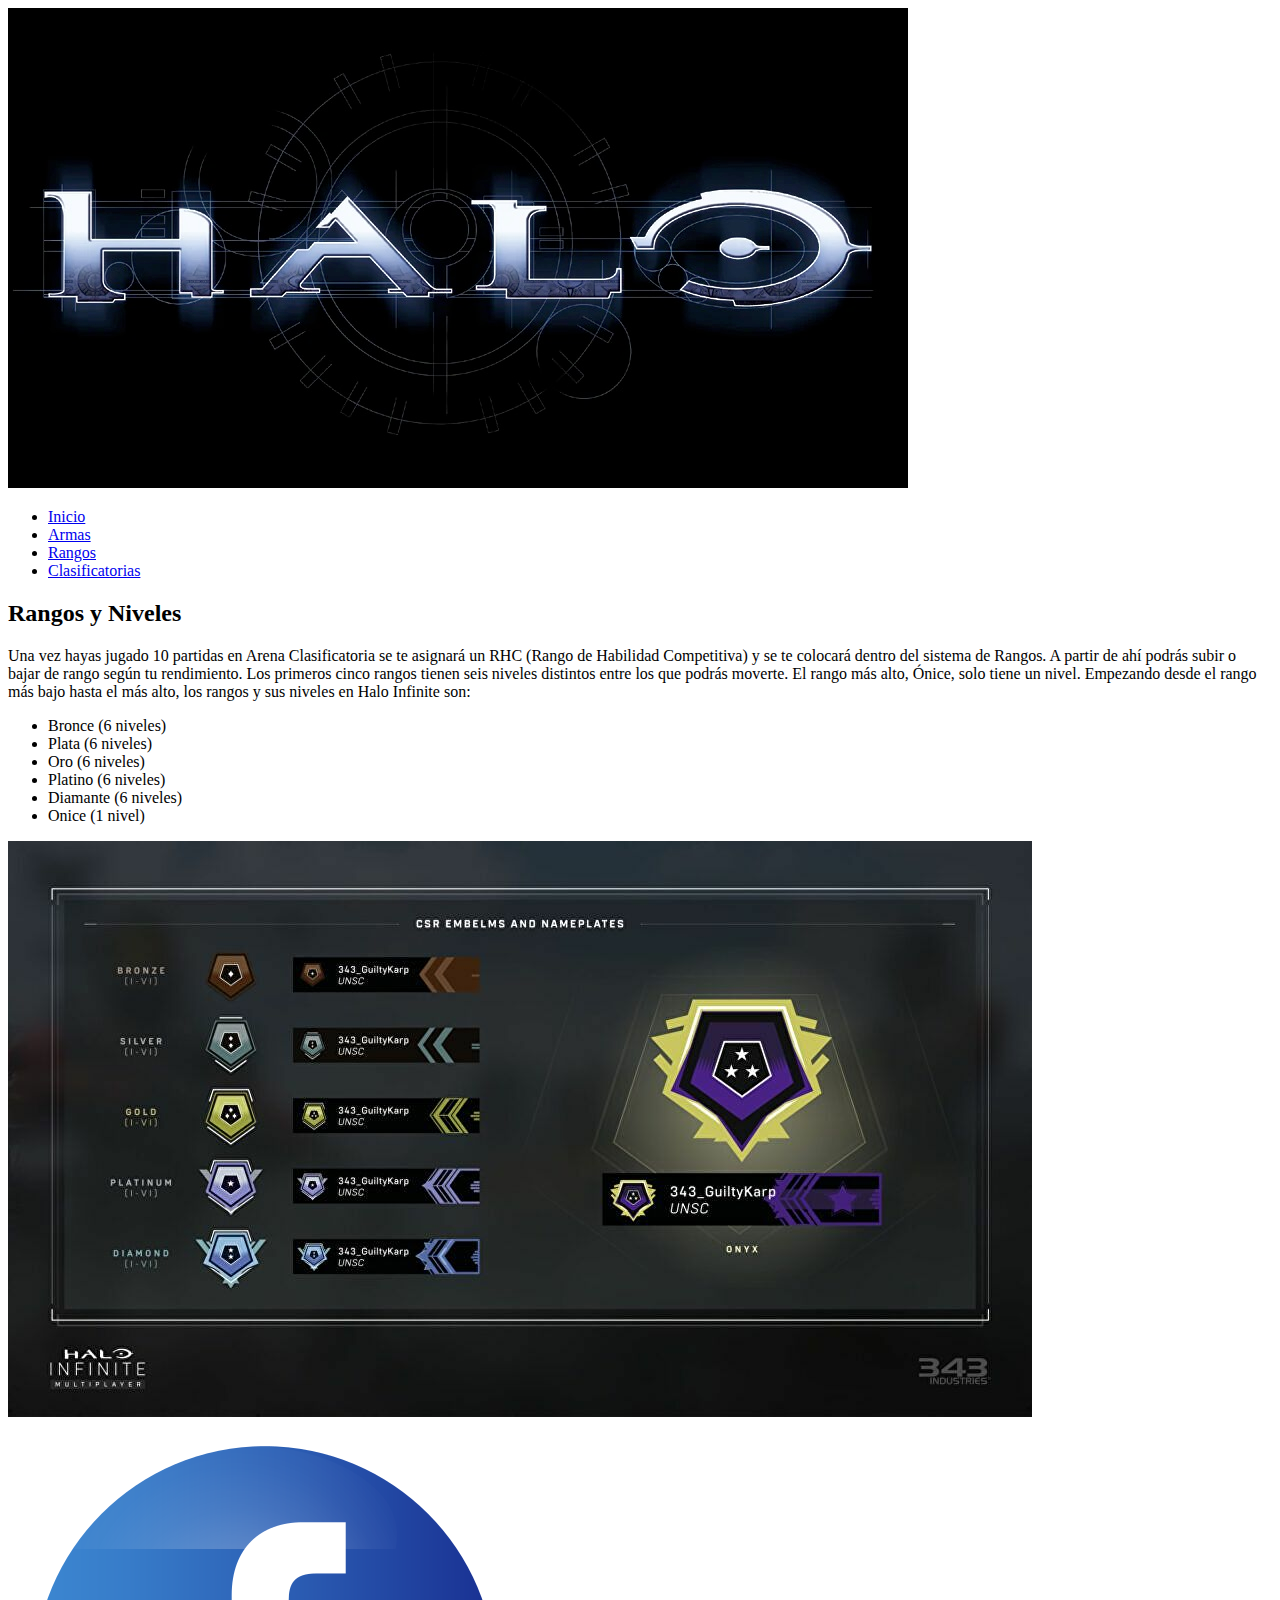
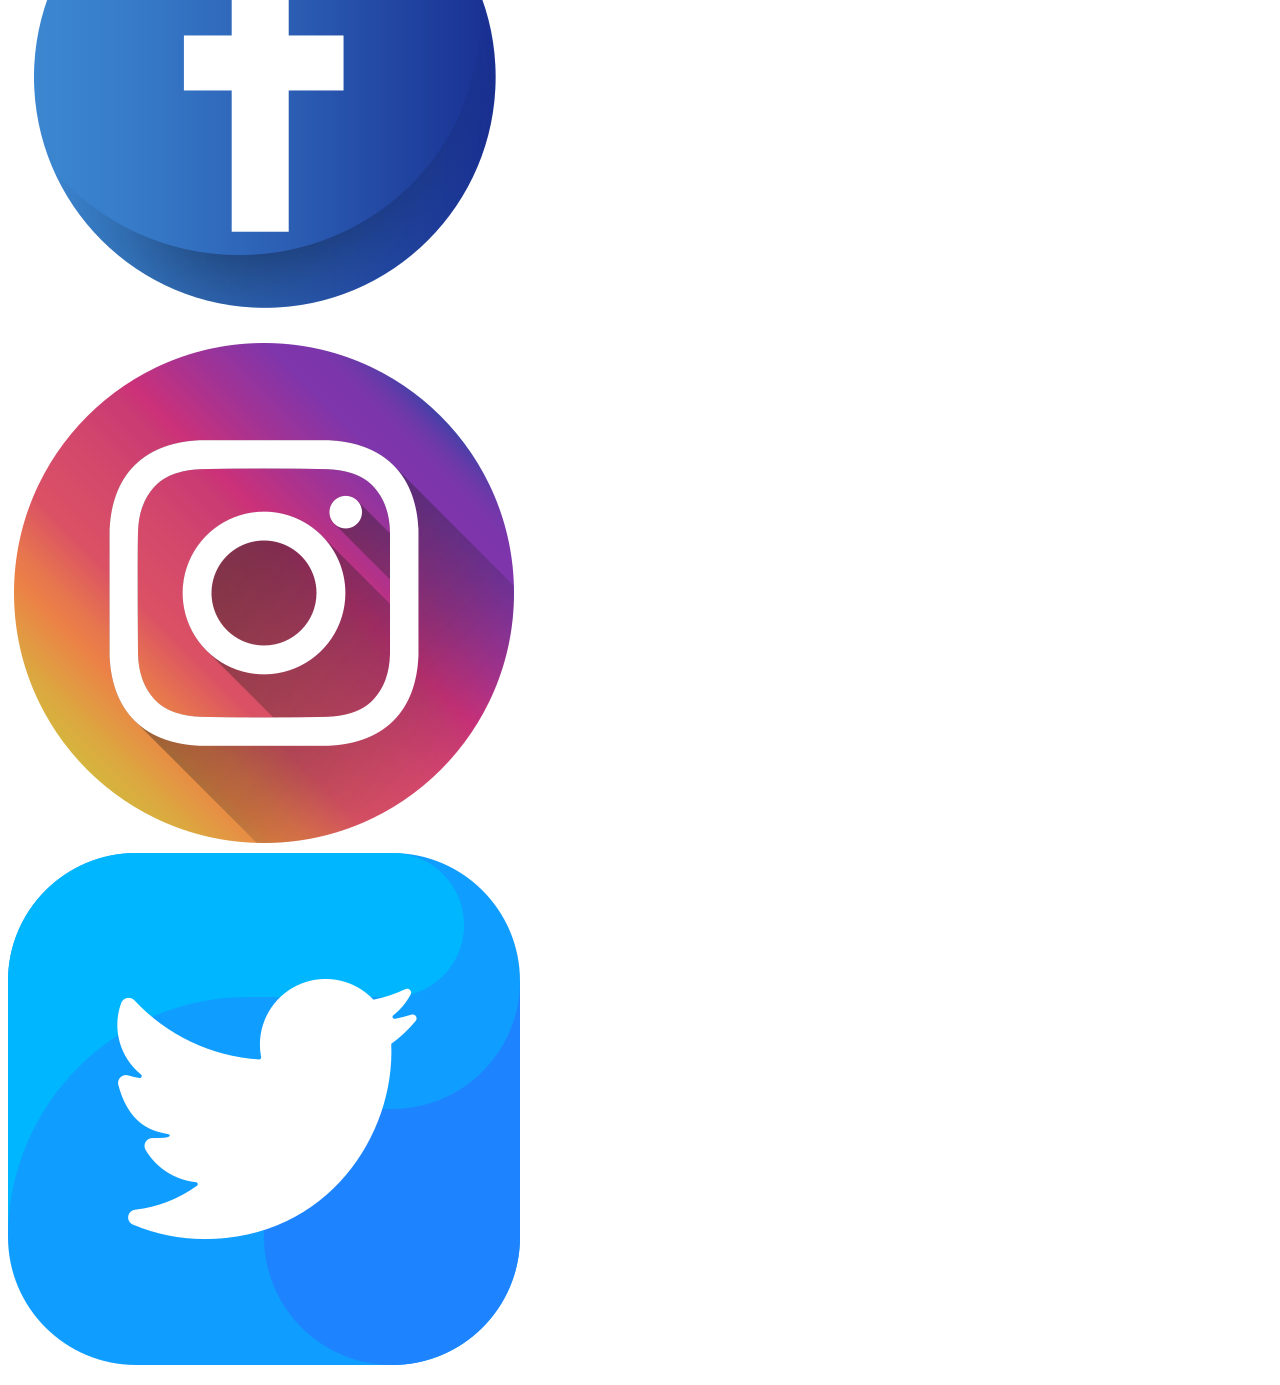
<file: pages/rangos.html>
<!DOCTYPE html>
<html lang="en">
<head>
    <meta charset="UTF-8">
    <meta http-equiv="X-UA-Compatible" content="IE=edge">
    <meta name="viewport" content="width=device-width, initial-scale=1.0">
    <title>Rangos</title>
</head>
<body>
    <header id="header">
        <div class="logo">
            <img src="../img/logo.jpg" alt="logo">
        </div>
        <nav class="menu">
            <ul>
                <li><a href="../index.html">Inicio</a></li>
                <li><a href="./armas.html">Armas</a></li>
                <li><a href="./rangos.html">Rangos</a></li>
                <li><a href="./clasificatorias.html">Clasificatorias</a></li>
            </ul>
        </nav>
    </header>
    <main id="rango">
        <div class="nivel">
            <h2>Rangos y Niveles</h2>
            <p>Una vez hayas jugado 10 partidas en Arena Clasificatoria se te asignará un RHC (Rango de Habilidad Competitiva) y se te colocará dentro del sistema de Rangos. A partir de ahí podrás subir o bajar de rango según tu rendimiento. Los primeros cinco rangos tienen seis niveles distintos entre los que podrás moverte. El rango más alto, Ónice, solo tiene un nivel. Empezando desde el rango más bajo hasta el más alto, los rangos y sus niveles en Halo Infinite son:</p>
            <ul>
                <li>Bronce (6 niveles)</li>
                <li>Plata (6 niveles)</li>
                <li>Oro (6 niveles)</li>
                <li>Platino (6 niveles)</li>
                <li>Diamante (6 niveles)</li>
                <li>Onice (1 nivel)</li>
            </ul>
        </div>
        <div class="img">
            <img src="../img/rangos/rangos.jpg" alt="rangos">
        </div>
    </main>




    <footer id="redes">
        <div>
            <div>
                <a href="https://es-la.facebook.com/" target="_blank"><img src="../img/redes/facebook.png" alt="facebook"></a>
            </div>

            <div>
                <a href="https://www.instagram.com/" target="_blank"><img src="../img/redes/instagram.png" alt="instagram"></a>
            </div>

            <div>
                <a href="https://twitter.com/?lang=es" target="_blank"><img src="../img/redes/twitter.png" alt="twitter"></a>
            </div>
        </div>

        <div>
            <p></p>
        </div>
    </footer>
</body>
</html>
</file>
